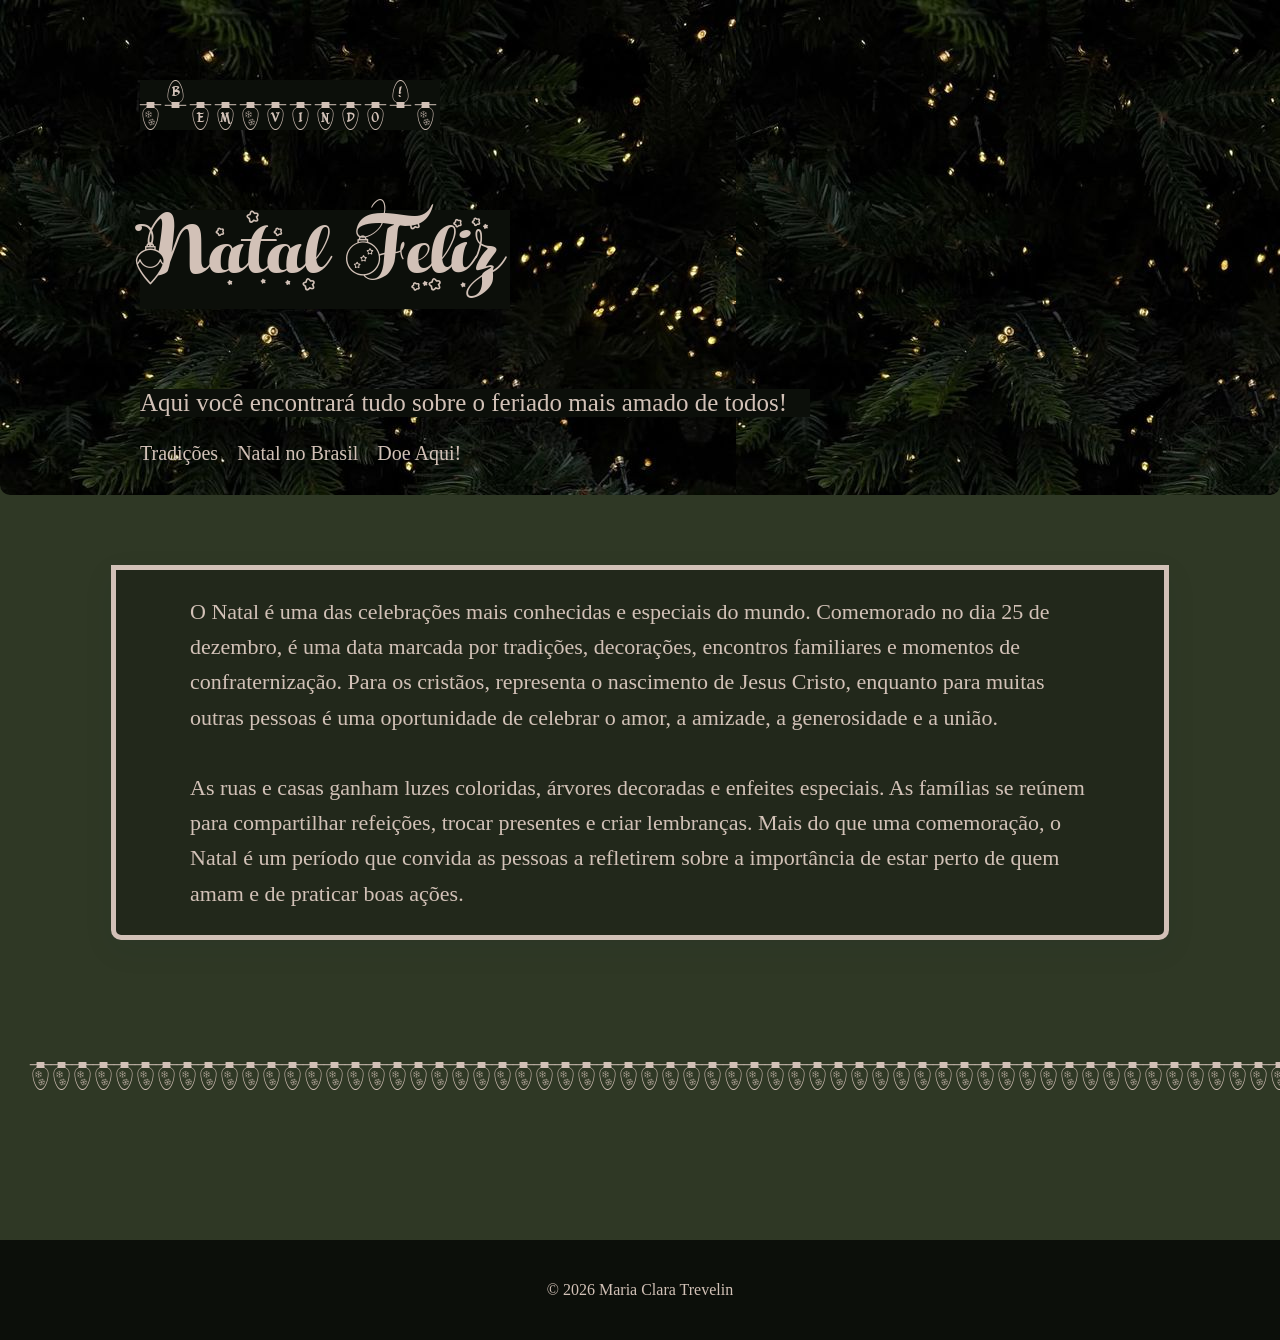
<file: index.html>
<!DOCTYPE html>
<html lang="pt-br">

<head>
    <meta charset="UTF-8">
    <meta name="viewport" content="width=device-width, initial-scale=1.0">
    <title>Natal Feliz</title>
    <link rel="stylesheet" href="./style/style.css">
</head>

<body>
    <header class="cabecalho">
        <div class="container">
            <p class="etiqueta">)Bem)vindo!)</p>
            <p class="titulo">Natal Feliz</p>
            <p class="subtitulo-cabecalho">
                Aqui você encontrará tudo sobre o feriado mais amado de todos!
            </p>
            <nav class="menu-principal">
                <a class="link" href="./pages/tradicoes.html">Tradições</a>
                <a class="link" href="./pages/natalbr.html">Natal no Brasil</a>
                <a class="link" href="./pages/formulario.html">Doe Aqui!</a>
            </nav>
        </div>
    </header>

    <main>
        <section class="secao">
            <div>
                <article class="card">
                    <p class="paragrafo">
                        O Natal é uma das celebrações mais conhecidas e especiais do mundo. Comemorado no dia 25 de
                        dezembro, é uma data marcada por tradições, decorações, encontros familiares e momentos de
                        confraternização. Para os cristãos, representa o nascimento de Jesus Cristo, enquanto para
                        muitas outras pessoas é uma oportunidade de celebrar o amor, a amizade, a generosidade e a
                        união.
                        <br>
                        <br>
                        As ruas e casas ganham luzes coloridas, árvores decoradas e enfeites especiais. As famílias se
                        reúnem para compartilhar refeições, trocar presentes e criar lembranças. Mais do que uma
                        comemoração, o Natal é um período que convida as pessoas a refletirem sobre a importância de
                        estar perto de quem amam e de praticar boas ações.
                    </p>
            </div>
            <div>
                <p class="luzinhas">))))))))))))))))))))))))))))))))))))))))))))))))))))))))))))))))))))))</p>
            </div>
        </section>

    </main>

    <footer class="rodape">
        <div class="container">
            <p>&copy; 2026 Maria Clara Trevelin</p>
        </div>
    </footer>
</body>

</html>
</file>
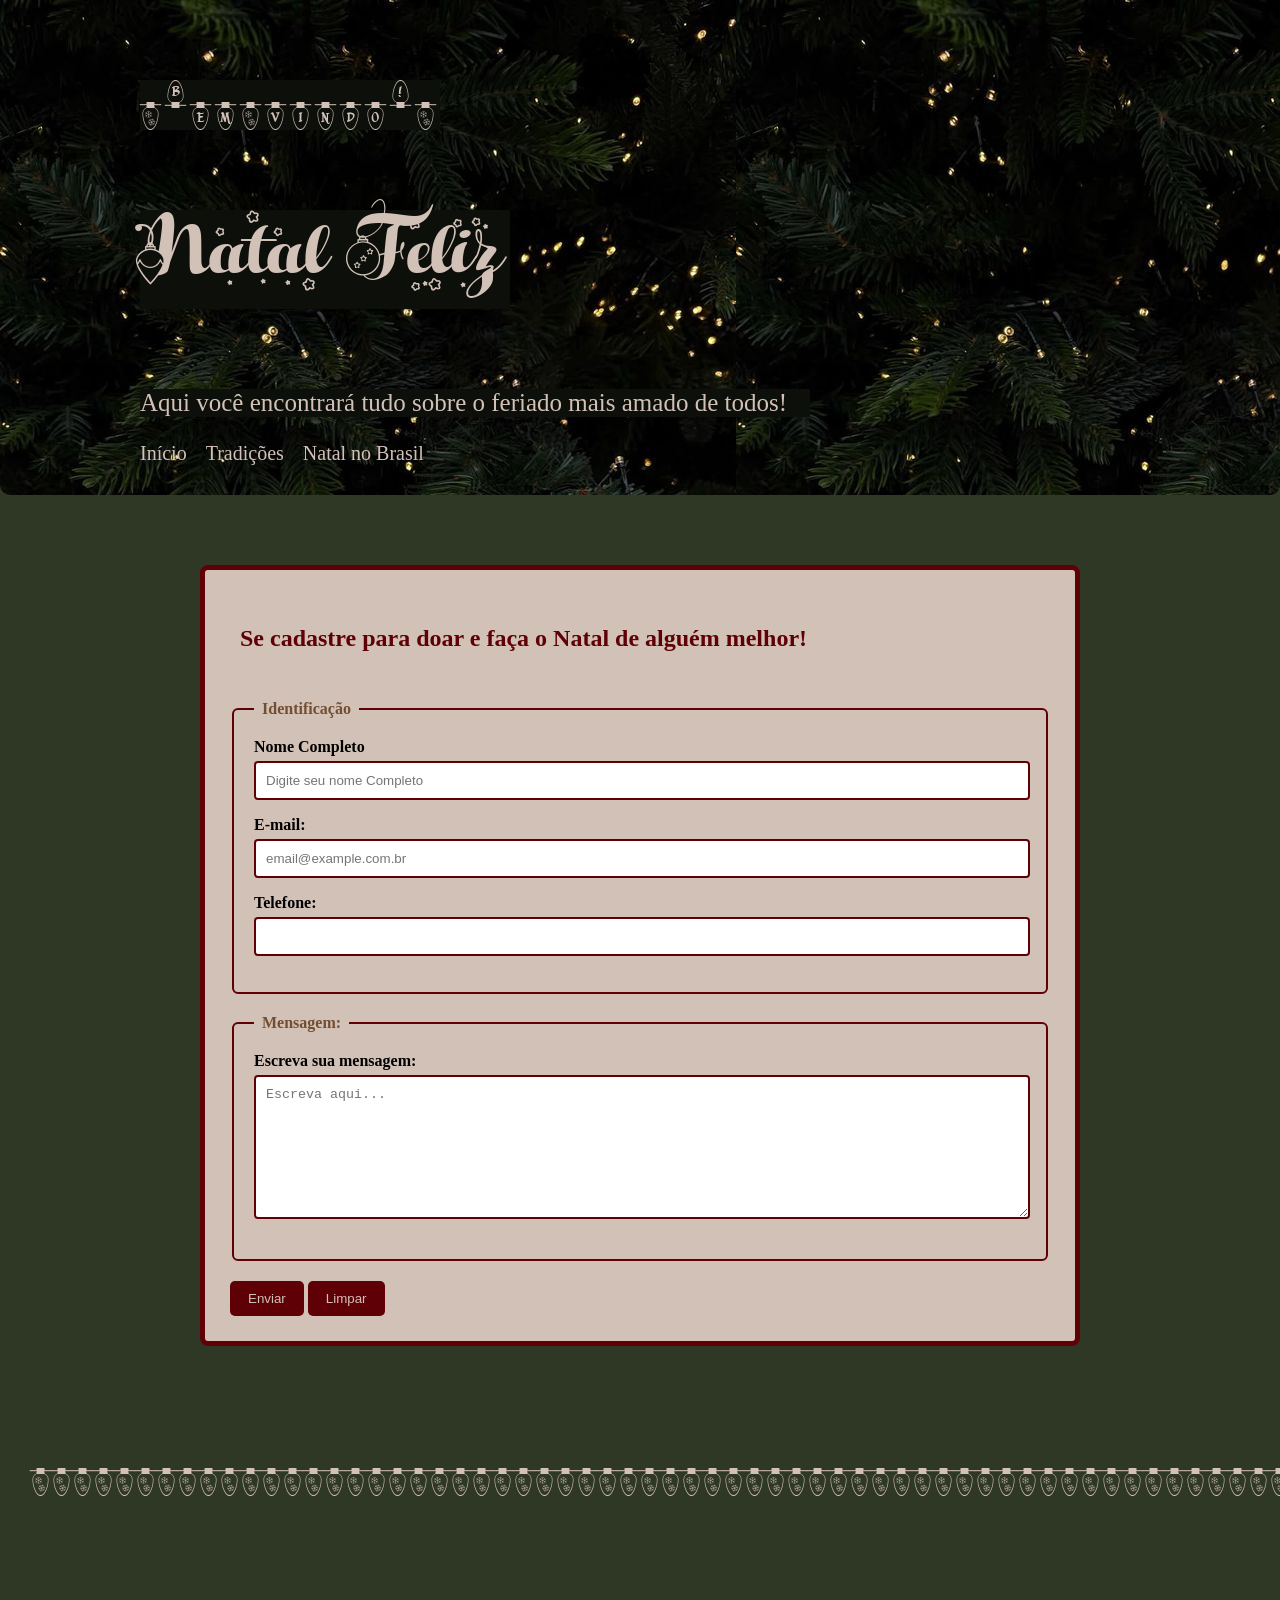
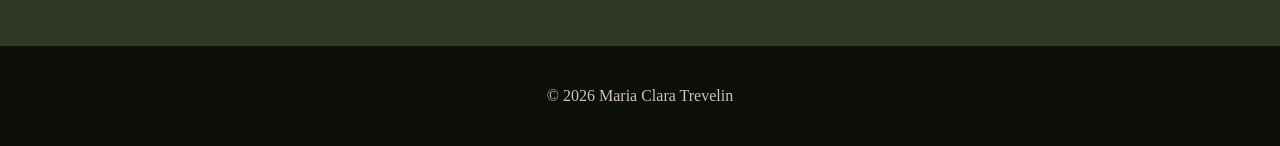
<file: pages/formulario.html>
<!DOCTYPE html>
<html lang="pt-br">

<head>
    <meta charset="UTF-8">
    <meta name="viewport" content="width=device-width, initial-scale=1.0">
    <title>Natal Feliz</title>
    <link rel="stylesheet" href="../style/style.css">
</head>

<body>
    <header class="cabecalho">
        <div class="container">
            <p class="etiqueta">)Bem)vindo!)</p>
            <p class="titulo">Natal Feliz</p>
            <p class="subtitulo-cabecalho">
                Aqui você encontrará tudo sobre o feriado mais amado de todos!
            </p>
            <nav class="menu-principal">
                <a class="link" href="../index.html">Início</a>
                <a class="link" href="../pages/tradicoes.html">Tradições</a>
                <a class="link" href="../pages/natalbr.html">Natal no Brasil</a>
            </nav>
        </div>
    </header>

    <main>
        <form class="formulario" action="#" method="post">
            <h2 class="subtitulo-forms">Se cadastre para doar e faça o Natal de alguém melhor!</h2>
            <br>
                <fieldset>

                    <legend>Identificação</legend>

                    <div class="campo-formulario">
                        <label for="nome">Nome Completo</label>
                        <input type="text" id="nome" name="nome" placeholder="Digite seu nome Completo" minlength="3"
                            maxlength="80" required>
                    </div>

                    <div class="campo-formulario">
                        <label for="email">E-mail:</label>
                        <input type="email" name="email" id="email" placeholder="email@example.com.br" required>
                    </div>

                    <div class="campo-formulario">
                        <label for="telefone">Telefone:</label>
                        <input type="tel" id="telefone" name="telefone">
                    </div>

                </fieldset>

               
                <fieldset>
                    <legend>Mensagem:</legend>
                    <div class="campo-formulario">
                        <label for="mensagem">Escreva sua mensagem:</label>
                        <textarea name="mensagem" id="mensagem" rows="8" minlength="10" maxlength="1000"
                            placeholder="Escreva aqui..." required></textarea>
                    </div>
                </fieldset>
                <div class="acoes-formulario">
                    <button type="submit">Enviar</button>
                    <button type="reset">Limpar</button>

                </div>
            </form>
        
            <div>
                <p class="luzinhas">))))))))))))))))))))))))))))))))))))))))))))))))))))))))))))))))))))))</p>
            </div>

    </main>

    <footer class="rodape">
        <div class="container">
            <p>&copy; 2026 Maria Clara Trevelin</p>
        </div>
    </footer>
</body>

</html>
</file>
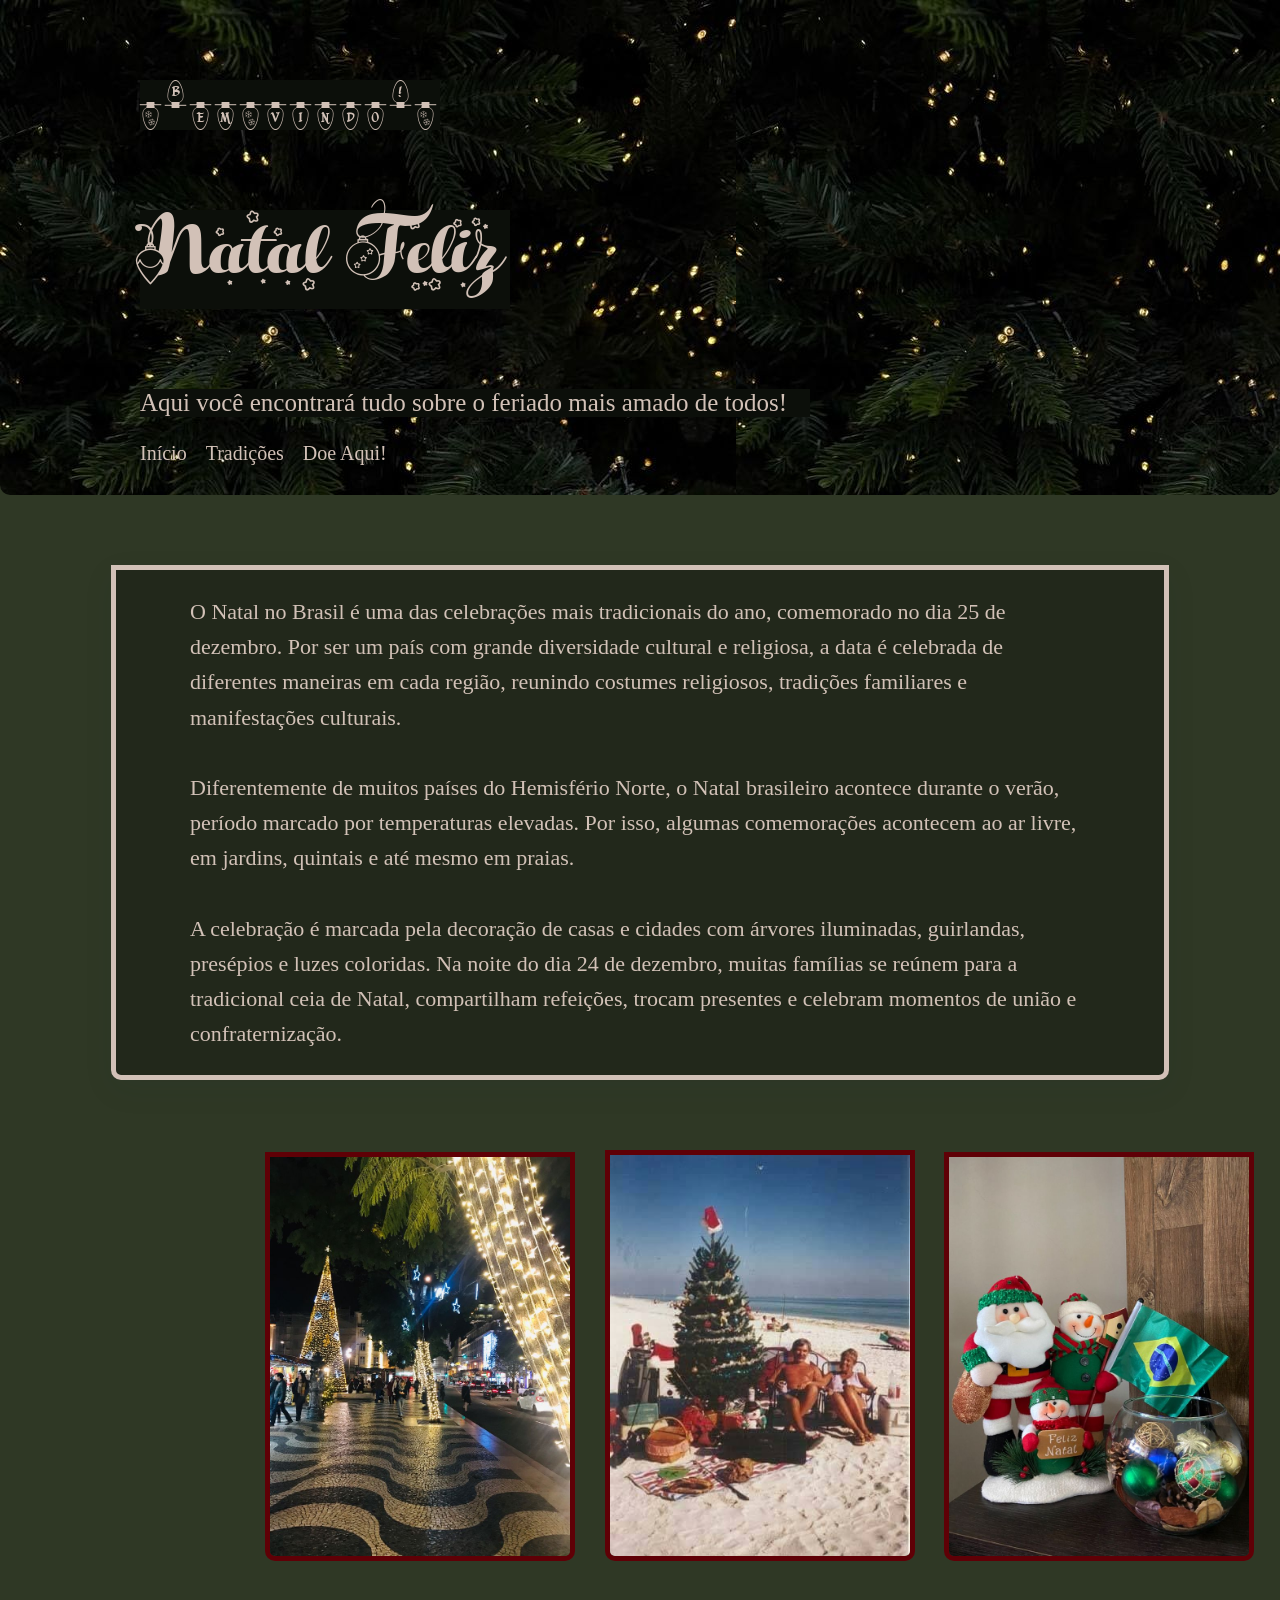
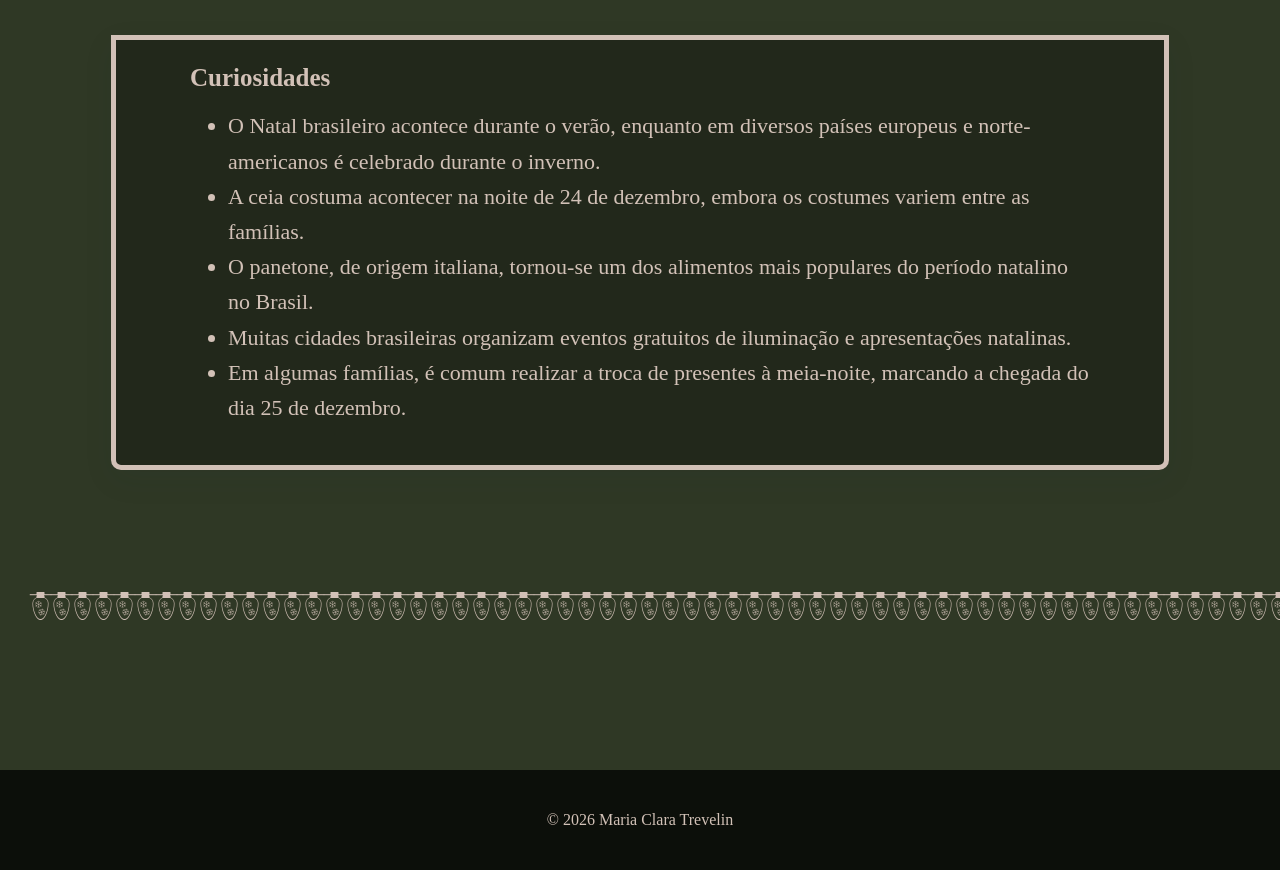
<file: pages/natalbr.html>
<!DOCTYPE html>
<html lang="pt-br">

<head>
    <meta charset="UTF-8">
    <meta name="viewport" content="width=device-width, initial-scale=1.0">
    <title>Natal Feliz</title>
    <link rel="stylesheet" href="../style/style.css">
</head>

<body>
    <header class="cabecalho">
        <div class="container">
            <p class="etiqueta">)Bem)vindo!)</p>
            <p class="titulo">Natal Feliz</p>
            <p class="subtitulo-cabecalho">
                Aqui você encontrará tudo sobre o feriado mais amado de todos!
            </p>
            <nav class="menu-principal">
                <a class="link" href="../index.html">Início</a>
                <a class="link" href="../pages/tradicoes.html">Tradições</a>
                <a class="link" href="../pages/formulario.html">Doe Aqui!</a>
            </nav>
        </div>
    </header>

    <main>
        <section class="secao">
            <div>
                <article class="card">
                    <p class="paragrafo">
                        O Natal no Brasil é uma das celebrações mais tradicionais do ano, comemorado no dia 25 de
                        dezembro. Por ser um país com grande diversidade cultural e religiosa, a data é celebrada de
                        diferentes maneiras em cada região, reunindo costumes religiosos, tradições familiares e
                        manifestações culturais.

                        <br>
                        <br>

                        Diferentemente de muitos países do Hemisfério Norte, o Natal brasileiro acontece durante o
                        verão, período marcado por temperaturas elevadas. Por isso, algumas comemorações acontecem ao ar
                        livre, em jardins, quintais e até mesmo em praias.

                        <br>
                        <br>

                        A celebração é marcada pela decoração de casas e cidades com árvores iluminadas, guirlandas,
                        presépios e luzes coloridas. Na noite do dia 24 de dezembro, muitas famílias se reúnem para a
                        tradicional ceia de Natal, compartilham refeições, trocam presentes e celebram momentos de união
                        e confraternização.
                    </p>
            </div>


            <div class="bloco-img">
                <img class="img" src="../img/natal br.jpg" alt="natal br">
                <img class="img" src="../img/natal br 3.1.jpg" alt="natal br 3">
                <img class="img" src="../img/natal br 2.jpg" alt="natal br 2">
            </div>

            <div>
                <article class="card">
                    <h2 class="subtitulo">
                        Curiosidades
                    </h2>
                    <p>
                    <ul>
                        <li class="paragrafo">O Natal brasileiro acontece durante o verão, enquanto em diversos países europeus e
                            norte-americanos é celebrado durante o inverno.</li>
                       
                        <li class="paragrafo">A ceia costuma acontecer na noite de 24 de dezembro, embora os costumes variem entre as
                            famílias.</li>
                        
                        <li class="paragrafo">O panetone, de origem italiana, tornou-se um dos alimentos mais populares do período
                            natalino no
                            Brasil.</li>

                        <li class="paragrafo">Muitas cidades brasileiras organizam eventos gratuitos de iluminação e apresentações
                            natalinas.</li>
                        
                        <li class="paragrafo">Em algumas famílias, é comum realizar a troca de presentes à meia-noite, marcando a chegada
                            do
                            dia 25 de dezembro.</li>
                    </ul>

                    </p>
                </article>
            </div>

            <div>
                <p class="luzinhas">))))))))))))))))))))))))))))))))))))))))))))))))))))))))))))))))))))))</p>
            </div>
        </section>

    </main>

    <footer class="rodape">
        <div class="container">
            <p>&copy; 2026 Maria Clara Trevelin</p>
        </div>
    </footer>
</body>

</html>
</file>
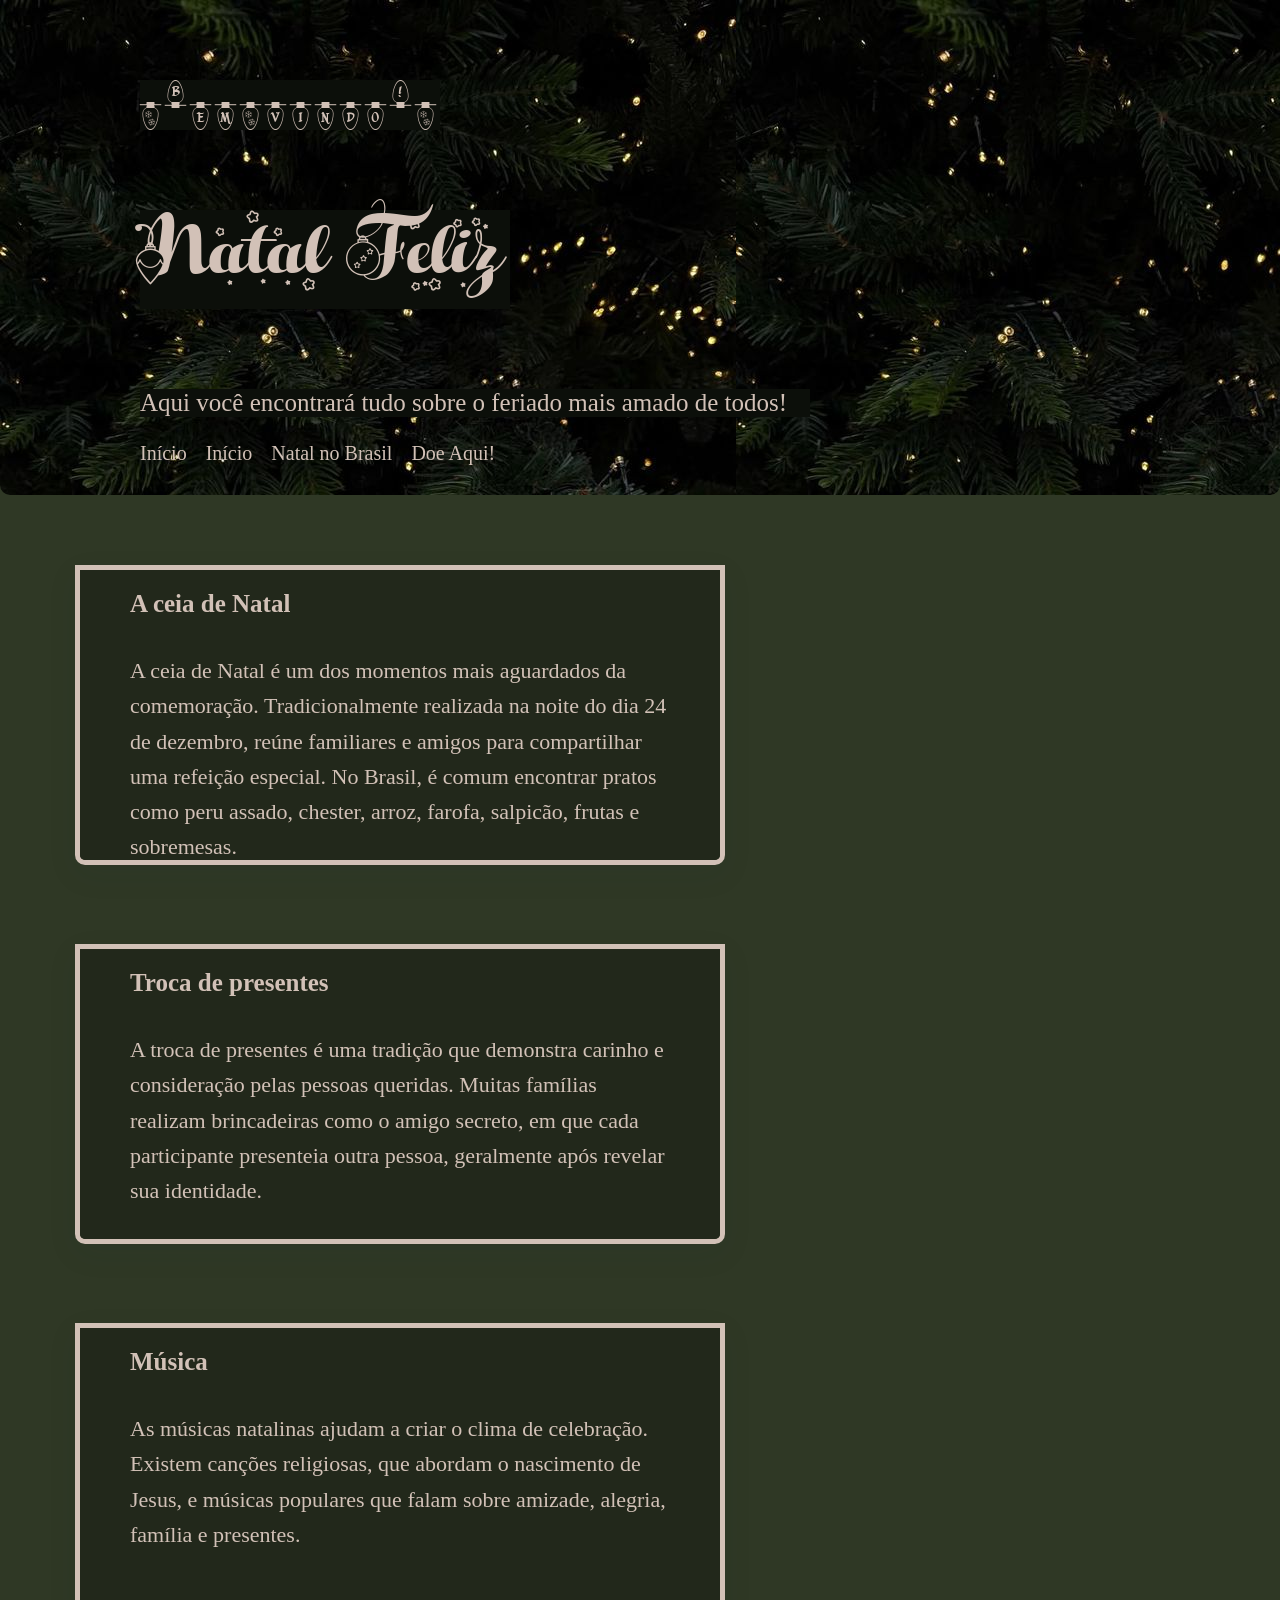
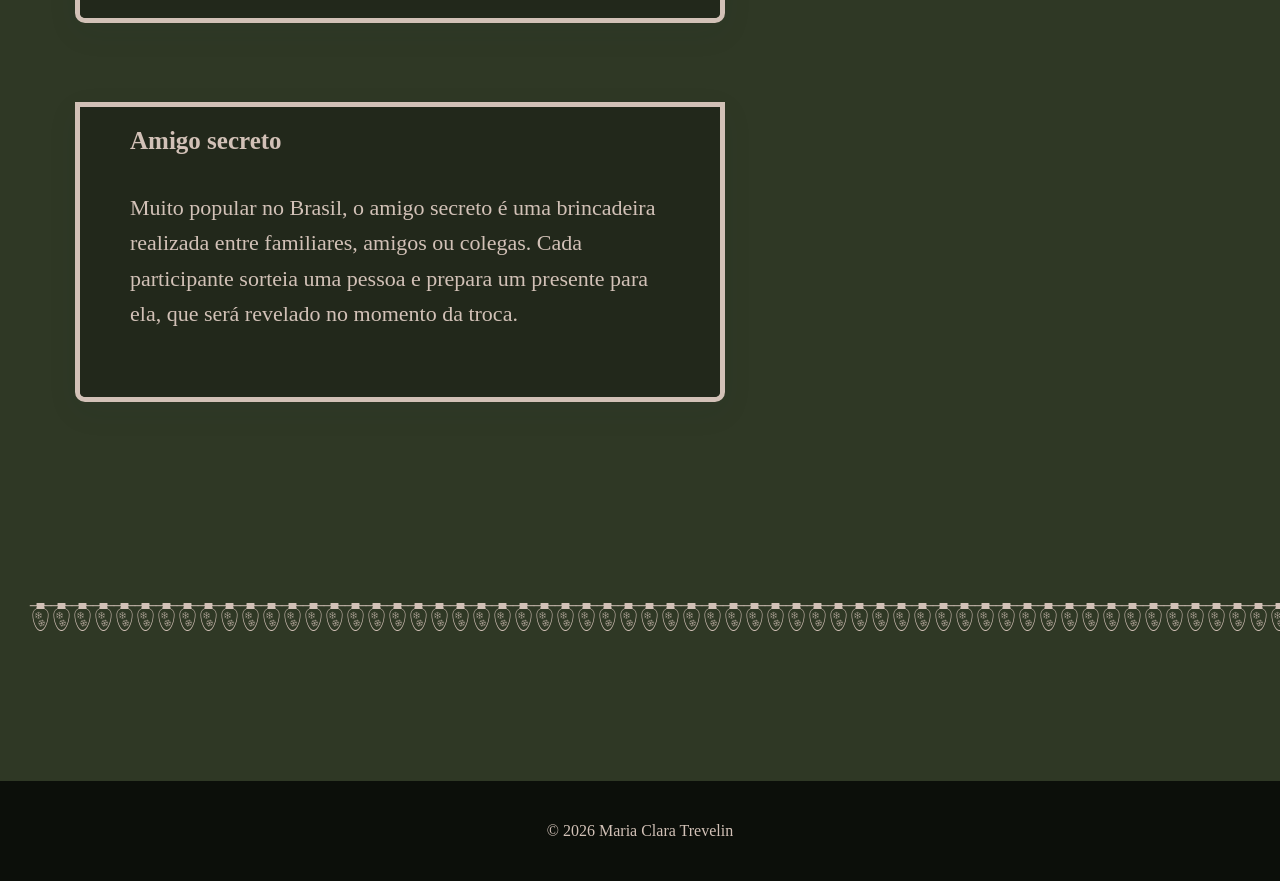
<file: pages/tradicoes.html>
<!DOCTYPE html>
<html lang="pt-br">

<head>
    <meta charset="UTF-8">
    <meta name="viewport" content="width=device-width, initial-scale=1.0">
    <title>Natal Feliz</title>
    <link rel="stylesheet" href="../style/style.css">
</head>

<body>
    <header class="cabecalho">
        <div class="container">
            <p class="etiqueta">)Bem)vindo!)</p>
            <p class="titulo">Natal Feliz</p>
            <p class="subtitulo-cabecalho">
                Aqui você encontrará tudo sobre o feriado mais amado de todos!
            </p>
            <nav class="menu-principal">
                <a class="link" href="../index.html">Início</a>
                <a class="link" href="../index.html">Início</a>
                <a class="link" href="../pages/natalbr.html">Natal no Brasil</a>
                <a class="link" href="../pages/formulario.html">Doe Aqui!</a>
            </nav>
        </div>
    </header>

    <main>
        <div>
            <article class="card-dois">
                <h2 class="subtitulo">A ceia de Natal</h2>
                <p class="paragrafo">
                    <br>
                    A ceia de Natal é um dos momentos mais aguardados da comemoração. Tradicionalmente realizada na
                    noite do dia 24 de dezembro, reúne familiares e amigos para compartilhar uma refeição especial. No
                    Brasil, é comum encontrar pratos como peru assado, chester, arroz, farofa, salpicão, frutas e
                    sobremesas.
                </p>
                <div>
                    <img class="img-card" src="../img/ceia.jpg" alt="ceia">
                </div>
            </article>

            <article class="card-dois">
                <h2 class="subtitulo">Troca de presentes</h2>
                <p class="paragrafo">
                    <br>
                    A troca de presentes é uma tradição que demonstra carinho e consideração pelas pessoas queridas.
                    Muitas famílias realizam brincadeiras como o amigo secreto, em que cada participante presenteia
                    outra pessoa, geralmente após revelar sua identidade.
                </p>
                <div>
                    <img class="img-card" src="../img/troca.jpg" alt="troca d epresentes">
                </div>
            </article>
            <article class="card-dois">
                <h2 class="subtitulo">Música</h2>
                <p class="paragrafo">
                    <br>
                    As músicas natalinas ajudam a criar o clima de celebração. Existem canções religiosas, que abordam o
                    nascimento de Jesus, e músicas populares que falam sobre amizade, alegria, família e presentes.
                </p>
                <div>
                    <img class="img-card" src="../img/coral natal.jpg" alt="coral de natal">
                </div>
            </article>
            <article class="card-dois">
                <h2 class="subtitulo">Amigo secreto</h2>
                <p class="paragrafo">
                    <br>
                    Muito popular no Brasil, o amigo secreto é uma brincadeira realizada entre familiares, amigos ou
                    colegas. Cada participante sorteia uma pessoa e prepara um presente para ela, que será revelado no
                    momento da troca.
                </p>
                <div>
                    <img class="img-card" src="../img/amigo secreto.jpg" alt="amigo secreto">
                </div>
            </article>
            <div>
                <p class="luzinhas">))))))))))))))))))))))))))))))))))))))))))))))))))))))))))))))))))))))</p>
            </div>
        </div>
    </main>

    <footer class="rodape">
        <div class="container">
            <p>&copy; 2026 Maria Clara Trevelin</p>
        </div>
    </footer>
</body>

</html>
</file>
<file: style/style.css>
@font-face {
    font-family: hello;
    src: url(../fonts/Hello-Christmas-trial.ttf);
}
@font-face {
    font-family: Christmaslight;
    src: url(../fonts/ChristmasLightsIndoor.ttf);
}

body{
    background-color: #2f3825;
    margin: 0;
}

.container {
    width: 90%;
    max-width: 1000px;
    margin-bottom: 100px;
    margin: 0 auto;
}

.cabecalho {
    background-image: url(../img/wlppr.jpg);
    padding: 30px 0;
    border-bottom-left-radius: 10px;
    border-bottom-right-radius: 10px;
    margin-bottom: 70px;
}


.subtitulo-cabecalho{
    font-size: 25px;
    color:#d2c1b7;
    width: 670px;
    background-color: #0c0f0a;
    transition-duration: 0.3s;
}

.subtitulo-cabecalho:hover{
    text-shadow: 0px 0px 15px #ffffff;
}

.menu-principal a{
    color: #d2c1b7;
    font-size: 20px
}

.etiqueta {
    font-family: 'Christmaslight';
    font-size: 50px;
    margin-bottom: 5px;
    width: 300px;
    color: #d2c1b7;
    background-color: #0c0f0a;
    letter-spacing: 4px;
    transition-duration: 0.3s;
}

.etiqueta:hover{
    text-shadow: 0px 0px 15px #ffffff;
}

.link{
    transition-duration: 0.3s;
    color: #d2c1b7;
    text-decoration: none;
    margin-right: 15px;
    font-size: 20px;
}

.link:hover{
    background-color: #5f0006;
    color: #d2c1b7;
    box-shadow: 0px 0px 15px #fff;
}

.paragrafo{
    font-size: 22px;
    color: #d2c1b7;
    line-height: 1.6;
    width: 90%;
    max-width: 1000px;
    margin: 0 auto;
}


.img{
    border: 5.5px solid #5f0006;
    border-bottom-left-radius: 10px;
    border-bottom-right-radius: 10px;
    width: 300px;
    margin-top: 70px;
    margin-bottom: 70px;
}
.img{
  display: inline-block;
  margin-right: 25.5px; 
  transition-duration: 0.4s;
}

.bloco-img{
    margin-left: 265px;
}

.img:hover{
    transform: translateY(-20px);
    box-shadow: 0px 0px 15px #8C6C5A;
}

.card {
    padding: 24px;
    background-color: #22281b;
    border: 5.5px solid #d2c1b7;
    border-bottom-left-radius: 10px;
    border-bottom-right-radius: 10px;
    box-shadow: 0 10px 30px rgba(20, 45, 70, 0.08);
    width: 90%;
    max-width: 1000px;
    margin: 0 auto;
    transition-duration: 0.4s;
}

.card:hover{
    transform: translateY(-20px);
    box-shadow: 0px 0px 15px #8C6C5A;
    background-color: #5f0006;
}

.card-dois{
    padding: 20px;
    background-color: #22281b;
    border: 5.5px solid #d2c1b7;
    border-bottom-left-radius: 10px;
    border-bottom-right-radius: 10px;
    box-shadow: 0 10px 30px rgba(20, 45, 70, 0.08);
    width: 600px;
    height: 250px;
    overflow-y: auto;
    transition-duration: 0.4s;  
    display: inline-block;
    margin-left: 75px;
    margin-bottom: 75px;
}

.card-dois:hover{
    transform: translateY(-20px);
    box-shadow: 0px 0px 15px #8C6C5A;
    background-color: #5f0006;
}

.img-card{
    border: 5.5px solid #d2c1b7;
    border-bottom-left-radius: 10px;
    border-bottom-right-radius: 10px;
    width: 550px;
    margin-top: 70px; 
}


.titulo{
    color: #d2c1b7;
    font-family: 'Verve';
    font-size: 80px;
    font-family: hello;
    width: 370px;
    background-color: #0c0f0a;
    transition-duration: 0.3s;
}

.titulo:hover{
    text-shadow: 0px 0px 15px #d2c1b7;
}

.subtitulo{
    color: #d2c1b7;
    font-size: 25px;
    width: 90%;
    max-width: 1000px;
    margin: 0 auto;
}

.luzinhas{
    font-family: ChristmasLight;
    font-size: 50px;
    color: #d2c1b7;
    margin-top: 100px;
    margin-bottom: 0;
    margin-left: 30px;
    margin-right: 10px;
    transition-duration: 0.3s;
}

.luzinhas:hover{
    text-shadow: 0px 0px 15px #f1323c;
}

.rodape {
    margin-top: 150px;
    padding: 25px;
    background-color: #0c0f0a;
    color: #d2c1b7;
    text-align: center;
}

.rodape:hover{
    text-shadow: 0px 0px 15px #ffffff;
}

.formulario{
    padding: 25px;
    margin-left:200px ;
    margin-right:200px ;
    margin-top:50px ;
    background-color:  #d2c1b7;
    border: 5.5px solid #5f0006;
    border-radius: 8px;
    transition-duration: 0.3s;
}

.formulario:hover{
    text-shadow: 0px 0px 15px #5f000696;
}

.formulario fieldset{
    margin-bottom: 20px;
    padding: 20px;
    border: 2px solid #5f0006;
    border-radius: 6px;
}

.formulario legend{
    padding: 0 8px;
    color: #734e31;
    font-weight: bold;
}

.campo-formulario{
    margin-bottom: 16px;
    margin-right: 20px;
}


.campo-formulario label{
    display: block;
     margin-bottom: 5px;
     font-weight: bold;
}

.campo-formulario input, .campo-formulario select, .campo-formulario textarea{
    width: 100%;
    padding: 10px;
    border: 2px solid #5f0006;
    border-radius: 4px;
}

.acoes-formulario button{
    padding: 10px 18px;
    background-color:#5f0006;
    color: #d2c1b7;
    border: 0;
    border-radius: 5px;
    transition-duration: 0.3s;
}
.acoes-formulario button:hover{
    background-color:#22281b;
    transform: translateY(-5px);
    box-shadow: 0px 0px 15px #fff;
}

.subtitulo-forms{
    color: #5f0006;
    padding: 10px;
}
</file>
